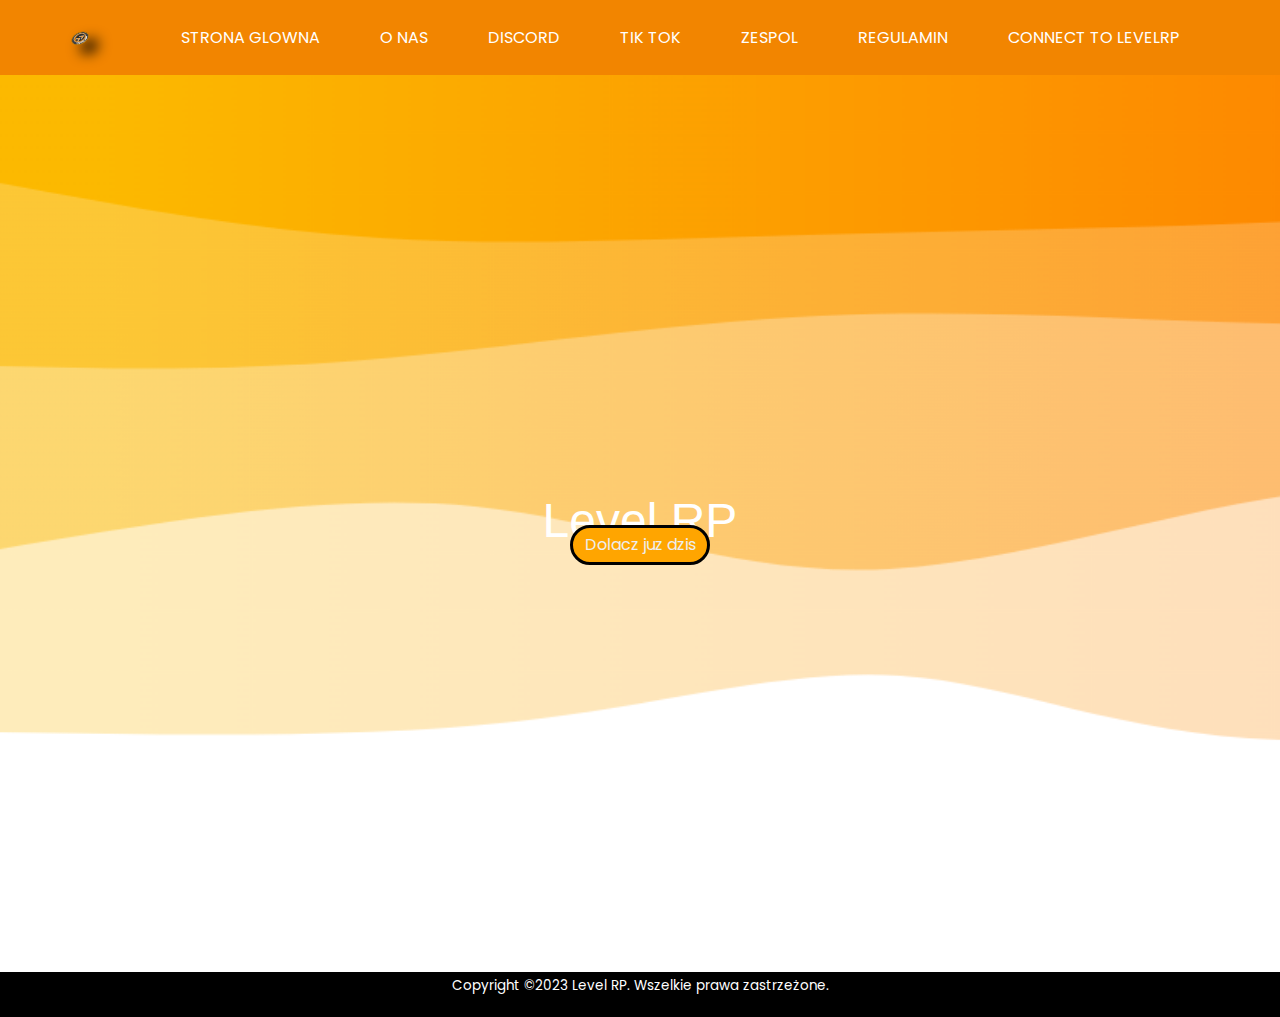
<file: index.html>
<!DOCTYPE html>
<html>

<head>
 
  <meta charset="utf-8" />
  <meta http-equiv="X-UA-Compatible" content="IE=edge" />
 
  <meta name="viewport" content="width=device-width, initial-scale=1, shrink-to-fit=no" />
  
  <meta name="keywords" content="" />
  <meta name="description" content="" />
  <meta name="author" content="" />

  <title>Level RP</title>
  <link rel="website icon" href="img/level.png">
 
  <link rel="stylesheet" type="text/css"
    href="https://cdnjs.cloudflare.com/ajax/libs/OwlCarousel2/2.1.3/assets/owl.carousel.min.css" />



  <link rel="stylesheet" href="https://maxcdn.bootstrapcdn.com/font-awesome/4.3.0/css/font-awesome.min.css">


  <link rel="stylesheet" type="text/css" href="css/bootstrap.css" />


  <link href="https://fonts.googleapis.com/css?family=Poppins:400,600,700&display=swap" rel="stylesheet">
  
  <link href="css/style.css" rel="stylesheet" />
  
  <link href="css/responsive.css" rel="stylesheet" />
  <script>


  </script>
</head>

<body class="sub_page">
  <div class="hero_area">
   
    <header class="header_section">
      <div class="container">
        <nav class="navbar navbar-expand-lg custom_nav-container pt-3">
          <a class="navbar-brand mr-5" href="index.html">
            <img src="img/level.png"  alt="">
            <span>
          
            </span>
          </a>
          <button class="navbar-toggler" type="button" data-toggle="collapse" data-target="#navbarSupportedContent"
            aria-controls="navbarSupportedContent" aria-expanded="false" aria-label="Toggle navigation">
            <span class="navbar-toggler-icon"></span>
          </button>
          <div class="collapse navbar-collapse" id="navbarSupportedContent">
            <div class="d-flex ml-auto flex-column flex-lg-row align-items-center">
              <ul class="navbar-nav  ">
                <li class="nav-item ">
                  <a class="nav-link" href="index.html">Strona Glowna <span class="sr-only">(current)</span></a>
                </li>
                <li class="nav-item active">
                  <a class="nav-link" href="about.html"> O nas</a>
                </li>
                <li class="nav-item">
                  <a class="nav-link" href="https://discord.gg/huU75Mj4cS">Discord  </a>
                </li>
                <li class="nav-item">
                  <a class="nav-link" href="https://www.tiktok.com/@levelrp1">Tik Tok  </a>
                </li>
                <li class="nav-item">
                  <a class="nav-link" href="zespol.html">Zespol</a>
                </li>
                <li class="nav-item">
                  <a class="nav-link" href="regulamin.html">Regulamin</a>
                </li>
            
              <li class="nav-item">
                <a class="nav-link" href="fivem://connect/">Connect to LevelRP</a> 
              </li>
            </ul>

            </div>
          </div>
        </nav>
      </div>
    </header>
    
  </div>



  <section id="home">
        
       <h1>Level RP</h1>
       
      
     
      </section>
      <div class="przycisk">
      <div class="button"><p>Dolacz juz dzis</p>
        <a href="https://discord.gg/huU75Mj4cS">
     
      </a>
    </div>
    </div>

      
      <script src="script.js"></script>
     

      <footer>
        <p>Copyright ©2023 Level RP. Wszelkie prawa zastrzeżone.</p>
    </footer>

  

  <script type="text/javascript" src="js/jquery-3.4.1.min.js"></script>
  <script type="text/javascript" src="js/bootstrap.js"></script>
    <style>
        body{
  background:url(img/svg.png);
   
    background-size:cover;
    background-repeat: no-repeat;
    width: 100%;
    height: 100vh;

}
footer {
  display: flex;
  font-size: 1.5vh;
  justify-content: center;
  align-items: center;
  position: absolute;
  text-align: center;
  top: 108vh;
  left: 0;
  width: 100%;
  height: 5vh;
  background-color: black;
  color: white;
}
section#home {
    height: 100vh;
    display: grid;
    place-items: center;
    color: white;
  
  }

  h1 {
    font-size: 3rem;
    font-family: 'Segoe UI', Tahoma, Geneva, Verdana, sans-serif;

  }
  .button{
  border-radius: 25px;
  width: 140px;
  height: 40px;
  background: orange;
  transition: all 0.5s;
  text-align: center;
  border: solid 3px black;

}
.button p{
  display: flex;
  justify-content: center;
align-items: center;
text-align: center;
padding: 5px;

}

.button:hover{
  cursor: pointer;
  background: white;
  
}

@media all and (max-width:10em){
  .button{
 margin: auto;


  }
  }
  .przycisk{
    display: grid;
  place-items: center;
  margin-top: -450px;
  }
    </style>
</body>

</html>
</file>
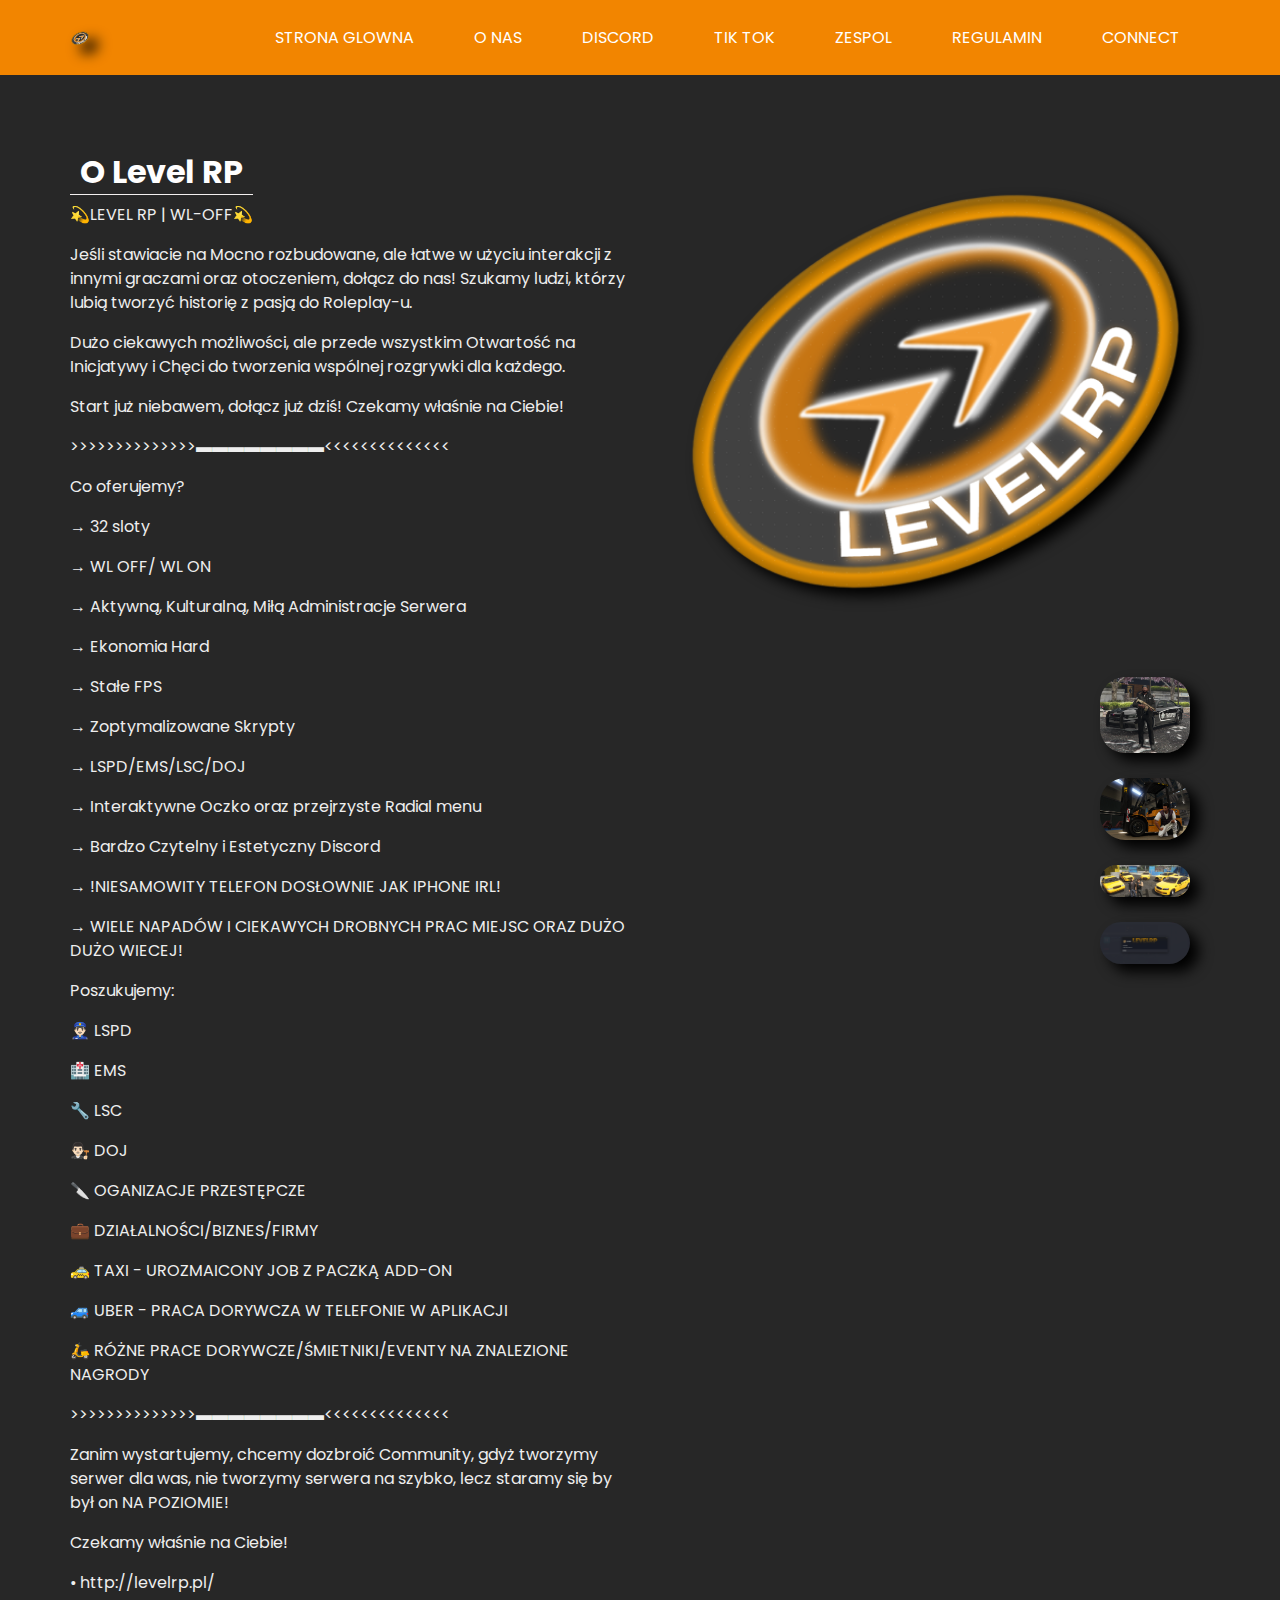
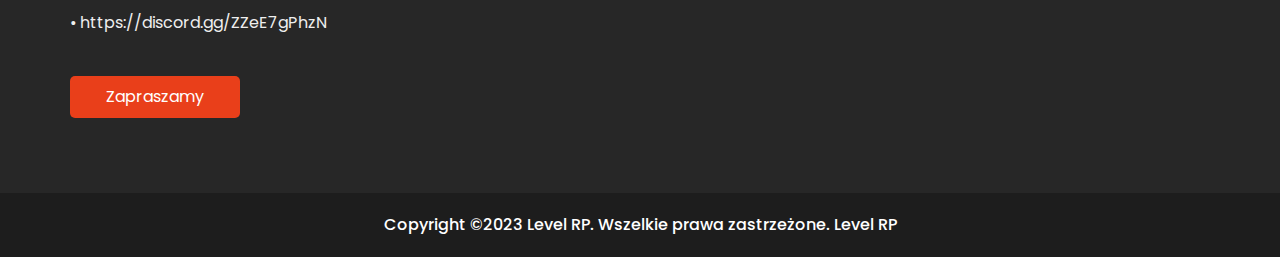
<file: about.html>
<!DOCTYPE html>
<html>

<head>
 
  <meta charset="utf-8" />
  <meta http-equiv="X-UA-Compatible" content="IE=edge" />
 
  <meta name="viewport" content="width=device-width, initial-scale=1, shrink-to-fit=no" />
  
  <meta name="keywords" content="" />
  <meta name="description" content="" />
  <meta name="author" content="" />

  <title>Level RP</title>
  <link rel="website icon" href="img/level.png">
 
  <link rel="stylesheet" type="text/css"
    href="https://cdnjs.cloudflare.com/ajax/libs/OwlCarousel2/2.1.3/assets/owl.carousel.min.css" />



  <link rel="stylesheet" href="https://maxcdn.bootstrapcdn.com/font-awesome/4.3.0/css/font-awesome.min.css">


  <link rel="stylesheet" type="text/css" href="css/bootstrap.css" />


  <link href="https://fonts.googleapis.com/css?family=Poppins:400,600,700&display=swap" rel="stylesheet">
  
  <link href="css/style.css" rel="stylesheet" />
  
  <link href="css/responsive.css" rel="stylesheet" />
  <script>


  </script>
</head>

<body class="sub_page">
  <div class="hero_area">
   
    <header class="header_section">
      <div class="container">
        <nav class="navbar navbar-expand-lg custom_nav-container pt-3">
          <a class="navbar-brand mr-5" href="index.html">
            <img src="img/level.png"  alt="">
            <span>
          
            </span>
          </a>
          <button class="navbar-toggler" type="button" data-toggle="collapse" data-target="#navbarSupportedContent"
            aria-controls="navbarSupportedContent" aria-expanded="false" aria-label="Toggle navigation">
            <span class="navbar-toggler-icon"></span>
          </button>
          <div class="collapse navbar-collapse" id="navbarSupportedContent">
            <div class="d-flex ml-auto flex-column flex-lg-row align-items-center">
              <ul class="navbar-nav  ">
                <li class="nav-item ">
                  <a class="nav-link" href="index.html">Strona Glowna <span class="sr-only">(current)</span></a>
                </li>
                <li class="nav-item active">
                  <a class="nav-link" href="about.html"> O nas</a>
                </li>
                <li class="nav-item">
                  <a class="nav-link" href="https://discord.gg/huU75Mj4cS">Discord  </a>
                </li>
                <li class="nav-item">
                  <a class="nav-link" href="https://www.tiktok.com/@levelrp1">Tik Tok  </a>
                </li>
                <li class="nav-item">
                  <a class="nav-link" href="zespol.html">Zespol</a>
                </li>
                <li class="nav-item">
                  <a class="nav-link" href="regulamin.html">Regulamin</a>
                </li>
                <li class="nav-item">
                  <a class="nav-link" href="">Connect</a>
                </li>
              </ul>

            </div>
          </div>
        </nav>
      </div>
    </header>
    
  </div>


  <section class="about_section layout_padding">
    <div class="container">
      <div class="row">
        <div class="col-md-6">
          <div class="detail-box">
            <div class="heading_container">
              <h2>
                O Level RP
              </h2>
            </div>
            <p>
              💫LEVEL RP | WL-OFF💫</p>

              <p>Jeśli stawiacie na Mocno rozbudowane, ale łatwe w użyciu interakcji z innymi graczami oraz otoczeniem, dołącz do nas! Szukamy ludzi, którzy lubią tworzyć historię z pasją do Roleplay-u. </p>
              <p>Dużo ciekawych możliwości, ale przede wszystkim Otwartość na Inicjatywy i Chęci do tworzenia wspólnej rozgrywki dla każdego.</p>
              <p>Start już niebawem, dołącz już dziś! Czekamy właśnie na Ciebie!</p>

              <p>  >>>>>>>>>>>>>>▬▬▬▬▬▬▬▬<<<<<<<<<<<<<<</p>

              <p>Co oferujemy?</p>

              <p>→ 32 sloty</p>
              <p>→ WL OFF/ WL ON</p>
              <p>→ Aktywną, Kulturalną, Miłą Administracje Serwera</p>
              <p>→ Ekonomia Hard</p>
              <p>→ Stałe FPS</p>
              <p>→ Zoptymalizowane Skrypty</p>
              <p>→ LSPD/EMS/LSC/DOJ</p>
              <p>→ Interaktywne Oczko oraz przejrzyste Radial menu</p>
              <p>→ Bardzo Czytelny i Estetyczny Discord</p>
              <p>→ !NIESAMOWITY TELEFON DOSŁOWNIE JAK IPHONE IRL!</p>
              <p>→ WIELE NAPADÓW I CIEKAWYCH DROBNYCH PRAC MIEJSC ORAZ DUŻO DUŻO WIECEJ!</p>

              <p> Poszukujemy:</p>

              <p>👮🏻‍♂️ LSPD</p>
              <p>🏥 EMS</p>
              <p>🔧 LSC </p>
              <p>👨🏻‍⚖️ DOJ</p>
              <p>🔪 OGANIZACJE PRZESTĘPCZE</p>
              <p>💼 DZIAŁALNOŚCI/BIZNES/FIRMY</p>
              <p>🚕 TAXI - UROZMAICONY JOB Z PACZKĄ ADD-ON</p>
              <p>🚙 UBER - PRACA DORYWCZA W TELEFONIE W APLIKACJI</p>
              <p>🛵 RÓŻNE PRACE DORYWCZE/ŚMIETNIKI/EVENTY NA ZNALEZIONE NAGRODY</p>

              <p>>>>>>>>>>>>>>>▬▬▬▬▬▬▬▬<<<<<<<<<<<<<<</p>

              <p>Zanim wystartujemy, chcemy dozbroić Community, gdyż tworzymy serwer dla was, nie tworzymy serwera na szybko, lecz staramy się by był on NA POZIOMIE!</p>

              <p>Czekamy właśnie na Ciebie!</p>
 
              <p> •  http://levelrp.pl/</p>
              <p> •  https://discord.gg/ZZeE7gPhzN</p>
            </p>
            <a href="https://discord.gg/huU75Mj4cS">
            Zapraszamy 
            </a>
          </div>
        </div>
        
        <div class="col-md-6">
          <div class="img-box">
            <img src="img/level.png" alt="">
          </div>
        </div>
      </div>
    </div>
  </section>
  






 

 
  <section class="container-fluid footer_section">
    <p>
      Copyright ©2023 Level RP. Wszelkie prawa zastrzeżone.
      <a href="https://discord.gg/huU75Mj4cS">Level RP</a>
    </p>
  </section>
  <div class="zdjecia">

    <img src="img/o.png">
    <img src="img/23.png">
    <img src="img/image.png">
    <img src="img/nowka.png">
  </div>

  <script type="text/javascript" src="js/jquery-3.4.1.min.js"></script>
  <script type="text/javascript" src="js/bootstrap.js"></script>

</body>

</html>
</file>
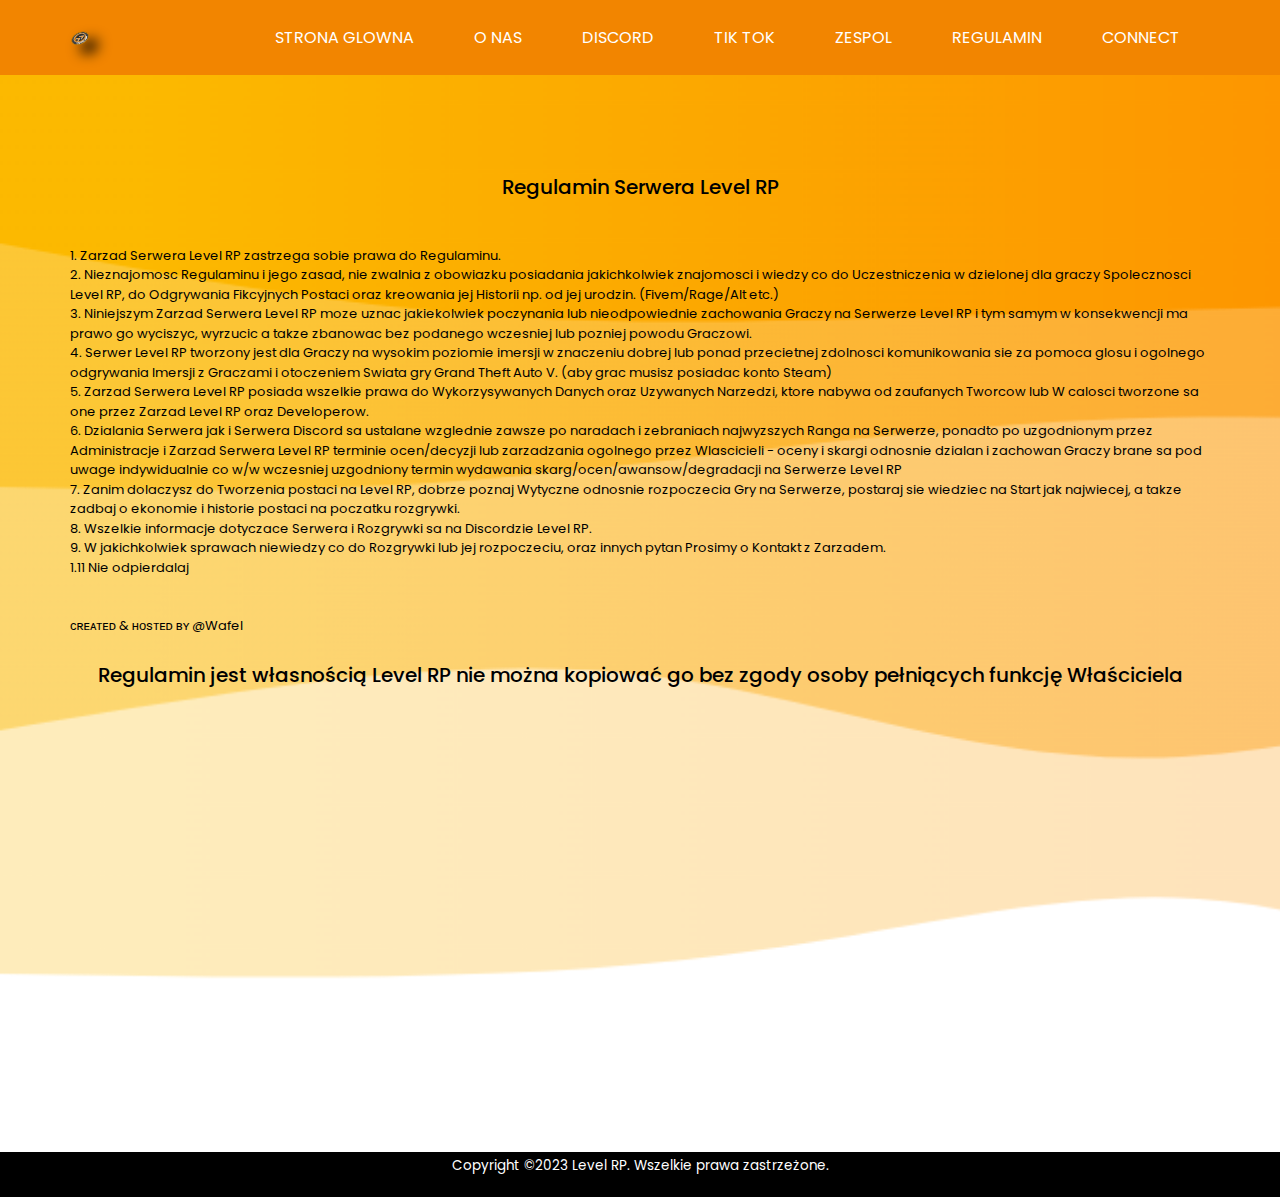
<file: regulamin.html>
<!DOCTYPE html>
<html>

<head>
 
  <meta charset="utf-8" />
  <meta http-equiv="X-UA-Compatible" content="IE=edge" />
 
  <meta name="viewport" content="width=device-width, initial-scale=1, shrink-to-fit=no" />
  
  <meta name="keywords" content="" />
  <meta name="description" content="" />
  <meta name="author" content="" />

  <title>Level RP</title>
  <link rel="website icon" href="img/level.png">
 
  <link rel="stylesheet" type="text/css"
    href="https://cdnjs.cloudflare.com/ajax/libs/OwlCarousel2/2.1.3/assets/owl.carousel.min.css" />



  <link rel="stylesheet" href="https://maxcdn.bootstrapcdn.com/font-awesome/4.3.0/css/font-awesome.min.css">


  <link rel="stylesheet" type="text/css" href="css/bootstrap.css" />


  <link href="https://fonts.googleapis.com/css?family=Poppins:400,600,700&display=swap" rel="stylesheet">
  
  <link href="css/style.css" rel="stylesheet" />
  
  <link href="css/responsive.css" rel="stylesheet" />
  <script>


  </script>
</head>

<body class="sub_page">
  <div class="hero_area">
   
    <header class="header_section">
      <div class="container">
        <nav class="navbar navbar-expand-lg custom_nav-container pt-3">
          <a class="navbar-brand mr-5" href="index.html">
            <img src="img/level.png"  alt="">
            <span>
          
            </span>
          </a>
          <button class="navbar-toggler" type="button" data-toggle="collapse" data-target="#navbarSupportedContent"
            aria-controls="navbarSupportedContent" aria-expanded="false" aria-label="Toggle navigation">
            <span class="navbar-toggler-icon"></span>
          </button>
          <div class="collapse navbar-collapse" id="navbarSupportedContent">
            <div class="d-flex ml-auto flex-column flex-lg-row align-items-center">
              <ul class="navbar-nav  ">
                <li class="nav-item ">
                  <a class="nav-link" href="index.html">Strona Glowna <span class="sr-only">(current)</span></a>
                </li>
                <li class="nav-item active">
                  <a class="nav-link" href="about.html"> O nas</a>
                </li>
                <li class="nav-item">
                  <a class="nav-link" href="https://discord.gg/huU75Mj4cS">Discord  </a>
                </li>
                <li class="nav-item">
                  <a class="nav-link" href="https://www.tiktok.com/@levelrp1">Tik Tok  </a>
                </li>
                <li class="nav-item">
                  <a class="nav-link" href="zespol.html">Zespol</a>
                </li>
                <li class="nav-item">
                  <a class="nav-link" href="regulamin.html">Regulamin</a>
                </li>
                <li class="nav-item">
                  <a class="nav-link" href="">Connect</a>
                </li>
              </ul>

            </div>
          </div>
        </nav>
      </div>
    </header>
    
  </div>



  <main>
    <div class="container">
        <div class="regulamin">
            <h5>Regulamin Serwera Level RP</h5>
            <br> 1. Zarzad Serwera Level RP zastrzega sobie prawa do Regulaminu.
            <br>2. Nieznajomosc Regulaminu i jego zasad, nie zwalnia z obowiazku posiadania jakichkolwiek znajomosci i wiedzy co do Uczestniczenia w dzielonej dla graczy Spolecznosci Level RP, do Odgrywania Fikcyjnych Postaci oraz kreowania jej Historii np. od jej urodzin. (Fivem/Rage/Alt etc.)
            <br>3. Niniejszym Zarzad Serwera Level RP moze uznac jakiekolwiek poczynania lub nieodpowiednie zachowania Graczy na Serwerze Level RP i tym samym w konsekwencji ma prawo go wyciszyc, wyrzucic a takze zbanowac bez podanego wczesniej lub pozniej powodu Graczowi.
            <br>4. Serwer Level RP tworzony jest dla Graczy na wysokim poziomie imersji w znaczeniu dobrej lub ponad przecietnej zdolnosci komunikowania sie za pomoca glosu i ogolnego odgrywania Imersji z Graczami i otoczeniem Swiata gry Grand Theft Auto V. (aby grac musisz posiadac konto Steam)  
            <br>5. Zarzad Serwera Level RP posiada wszelkie prawa do Wykorzysywanych Danych oraz Uzywanych Narzedzi, ktore nabywa od zaufanych Tworcow lub W calosci tworzone sa one przez Zarzad Level RP oraz Developerow.
            <br>6. Dzialania Serwera jak i Serwera Discord sa ustalane wzglednie zawsze po naradach i zebraniach najwyzszych Ranga na Serwerze, ponadto po uzgodnionym przez Administracje i Zarzad Serwera Level RP terminie ocen/decyzji lub zarzadzania ogolnego przez Wlascicieli - oceny i skargi odnosnie dzialan i zachowan Graczy brane sa pod uwage indywidualnie co w/w wczesniej uzgodniony termin wydawania skarg/ocen/awansow/degradacji na Serwerze Level RP
            <br>7. Zanim dolaczysz do Tworzenia postaci na Level RP, dobrze poznaj Wytyczne odnosnie rozpoczecia Gry na Serwerze, postaraj sie wiedziec na Start jak najwiecej, a takze zadbaj o ekonomie i historie postaci na poczatku rozgrywki.
            <br>8. Wszelkie informacje dotyczace Serwera i Rozgrywki sa na Discordzie Level RP.
            <br>9. W jakichkolwiek sprawach niewiedzy co do Rozgrywki lub jej rozpoczeciu, oraz innych pytan Prosimy o Kontakt z Zarzadem.
          
            <br>1.11 Nie odpierdalaj
            <br>
            <br>
            <br>ᴄʀᴇᴀᴛᴇᴅ & ʜᴏsᴛᴇᴅ ʙʏ @Wafel 

            <br> <h5>Regulamin jest własnością Level RP nie można kopiować go bez zgody osoby pełniących funkcję Właściciela</h5>
        </div>
    </div>
</main>
<footer>
    <p>Copyright ©2023 Level RP. Wszelkie prawa zastrzeżone.</p>
</footer>
  

  <script type="text/javascript" src="js/jquery-3.4.1.min.js"></script>
  <script type="text/javascript" src="js/bootstrap.js"></script>
    <style>
        body{
  background:url(img/svg.png);
   
    background-size:cover;
    background-repeat: no-repeat;
    width: 100%;
    height: 133vh;

}
footer {
  display: flex;
  font-size: 1.5vh;
  justify-content: center;
  align-items: center;
  position: absolute;
  text-align: center;
  top: 128vh;
  left: 0;
  width: 100%;
  height: 5vh;
  background-color: black;
  color: white;
}
section#home {
    height: 100vh;
    display: grid;
    place-items: center;
    color: white;
  
  }

  h1 {
    font-size: 4rem;

  }
  .regulamin{
    margin-top: 100px;
    font-size: 13px;
    color: black;
}
.regulamin h5,
.regulamin ul {
    margin: 3vh;
}
.regulamin h5,
.regulamin li{
    text-align: center;
}
.container h5 {
    text-align: center;
}

.container {


    overflow-y: auto;
    max-height: 94vh;
}

    </style>
</body>

</html>
</file>
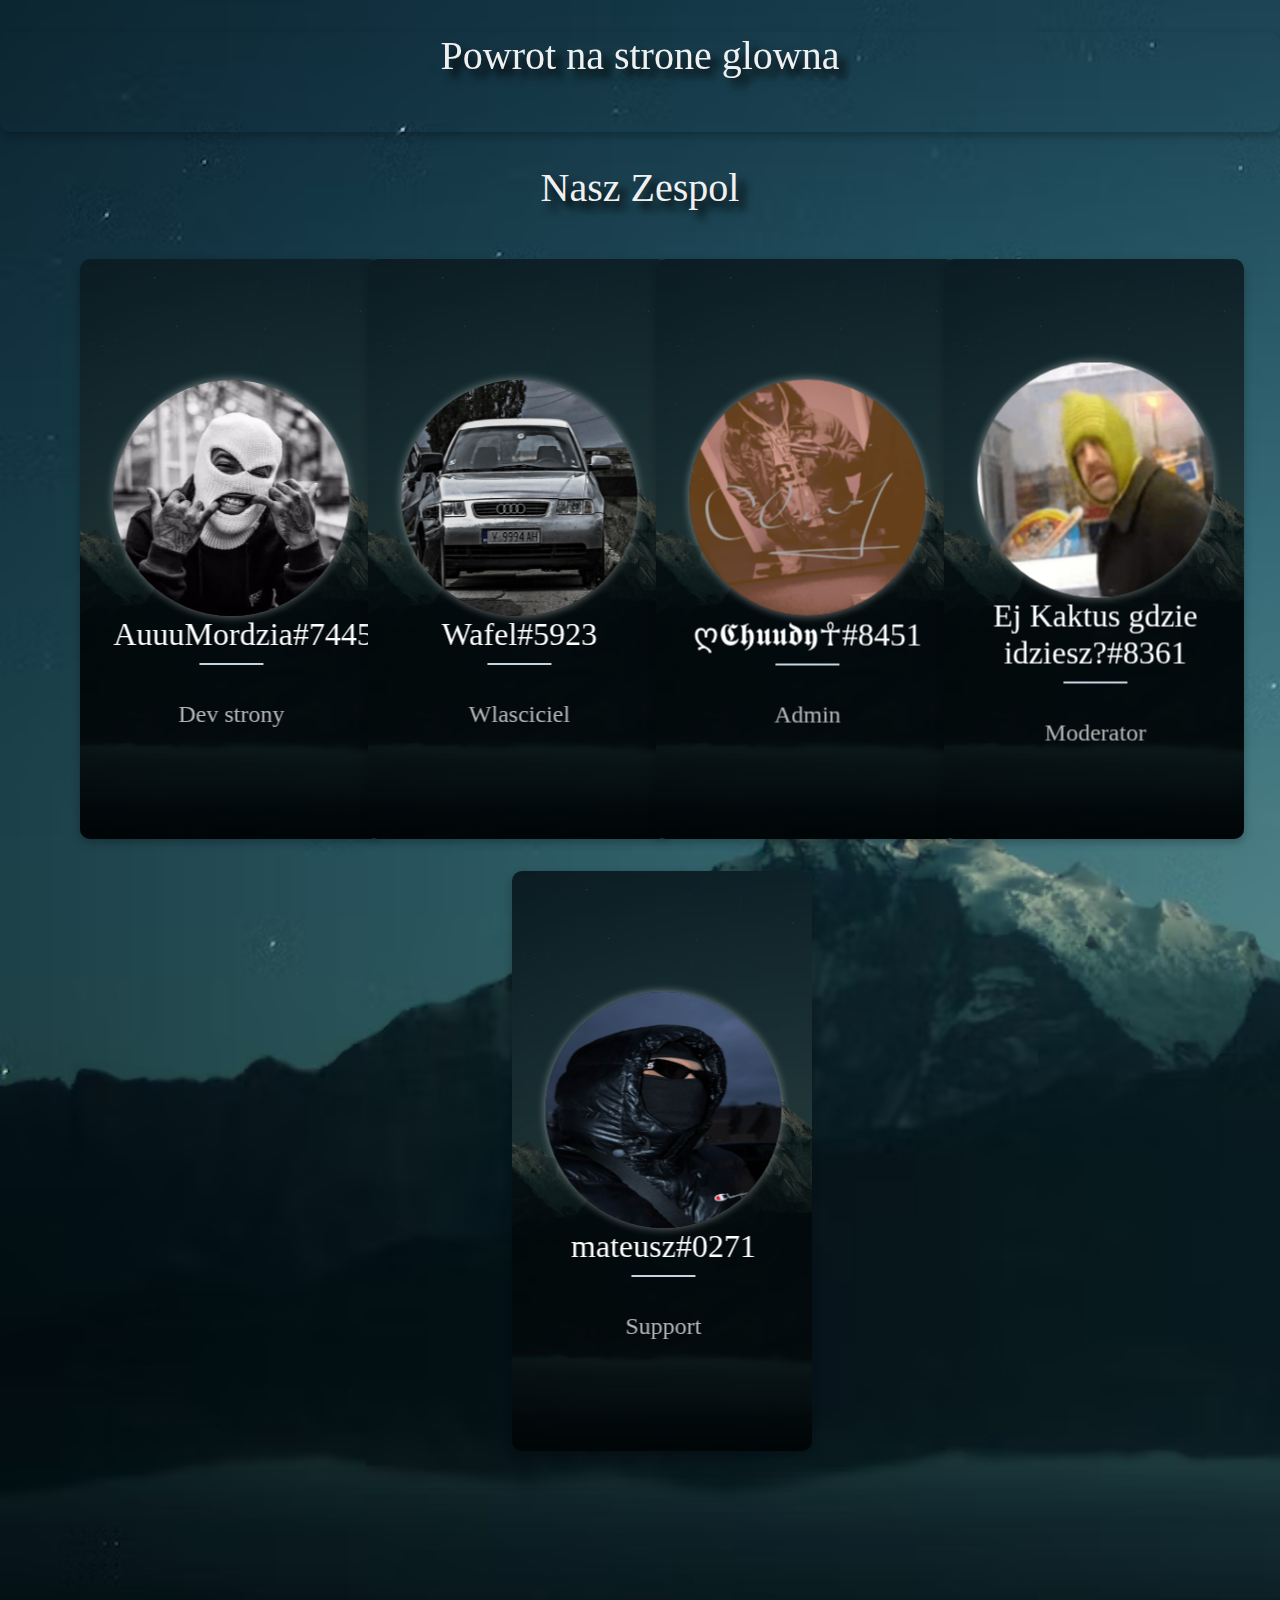
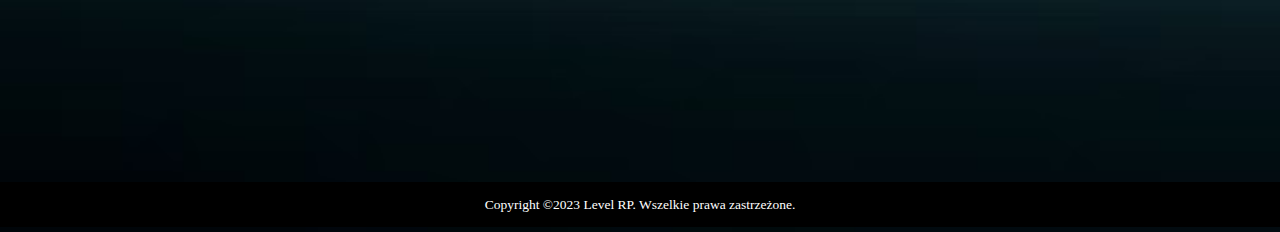
<file: zespol.html>
<html lang="pl"> 
<head>
   
    <title>Zespol</title>
    <link rel="website icon" href="img/level.png">
    <link rel="stylesheet" href="css/fontello.css">
    <link rel="stylesheet" href="https://cdnjs.cloudflare.com/ajax/libs/font-awesome/6.0.0/css/all.min.css" integrity="sha512-9usAa10IRO0HhonpyAIVpjrylPvoDwiPUiKdWk5t3PyolY1cOd4DSE0Ga+ri4AuTroPR5aQvXU9xC6qOPnzFeg==" crossorigin="anonymous" referrerpolicy="no-referrer" />
    <script>

      </script>
</head>
<body>

    <a href="index.html">
        <div class="powrot"><h1>Powrot na strone glowna</h1></div>
    </a>
    <div class="wrapper">
        <h1>Nasz Zespol</h1>
        <div class="cols">
                  <div class="col" ontouchstart="this.classList.toggle('hover');">
                      <div class="container">
		
                          <div class="front" style="background-image: url(img/tlo.avif); background-size: 350%;">
                              <div class="inner">
	<img src="img/logo.png">
                                  <p>AuuuMordzia#7445</p>
                    <span>Dev strony</span>
                              </div>
                          </div>
                          <div class="back">
                              <div class="inner">
        
                                <h3>Html Dev</h3>
            <ul>

                <li style="--clf:#ff0000;">
                    <a href="https://www.youtube.com/channel/UC4Jdbxf_4zG6hyKLuw3Yq0g"><i class="fa-brands fa-youtube"></i></a>
                </li>

          
                </ul>

              </div>
                          </div>
                      </div>
                  </div>
                  <div class="col" ontouchstart="this.classList.toggle('hover');">
                    <div class="container">
      
                        <div class="front" style="background-image: url(img/tlo.avif); background-size: 350%;">
                            <div class="inner">
  <img src="img/wafel.png" style="width: 100%;">
                                <p>Wafel#5923</p>
                  <span>Wlasciciel</span>
                            </div>
                        </div>
                        <div class="back">
                            <div class="inner">
      
                                <h3>Zalozyciel</h3>
          <ul>
            <li style="--clf:#faf8f8;">
                <a href="https://www.tiktok.com/@piotrbakiewicz"><i class="fa-brands fa-tiktok"></i></a>
            </li>

  
              <li style="--clf:#ff02b3;">
                  <a href="https://www.instagram.com/bylsobiepiotr/"><i class="fa-brands fa-instagram"></i></a>
              </li>
        
              </ul>

            </div>
                        </div>
                    </div>
                </div>
                
                <div class="col" ontouchstart="this.classList.toggle('hover');">
                    <div class="container">
      
                        <div class="front" style="background-image: url(img/tlo.avif); background-size: 350%;">
                            <div class="inner">
  <img src="img/chudy.png" style="width: 100%; ">
                                <p>ღ𝕮𝖍𝖚𝖚𝖉𝖞☥#8451</p>
                  <span>Admin</span>
                            </div>
                        </div>
                        <div class="back">
                            <div class="inner">
      
                                <h3>Administrator serwera</h3>


            </div>
                        </div>
                    </div>
                </div>
               
                    <div class="col" ontouchstart="this.classList.toggle('hover');">
                        <div class="container">
          
                            <div class="front" style="background-image: url(img/tlo.avif); background-size: 350%;">
                                <div class="inner">
      <img src="img/kaktus.png">
                                    <p>Ej Kaktus gdzie idziesz?#8361</p>
                      <span>Moderator</span>
                                </div>
                            </div>
                            <div class="back">
                                <div class="inner">
          
                                  <h3>Mod</h3>
 
  
                </div>
                            </div>
                        </div>
                    </div>
                    
                        <div class="col" ontouchstart="this.classList.toggle('hover');">
                            <div class="container">
              
                                <div class="front" style="background-image: url(img/tlo.avif); background-size: 350%;">
                                    <div class="inner">
          <img src="img/mati.png">
                                        <p>mateusz#0271</p>
                          <span>Support</span>
                                    </div>
                                </div>
                                <div class="back">
                                    <div class="inner">
              
                                      <h3>Sup</h3>
                                      <ul>
     
                            
                                        <li style="--clf:#ff02b3;">
                                            <a href="https://www.instagram.com/yung_mattheww/"><i class="fa-brands fa-instagram"></i></a>
                                        </li>
                                  
                                        </ul>
      
                    </div>
                                </div>
                            </div>
                        </div>
                        <footer>
                            <p>Copyright ©2023 Level RP. Wszelkie prawa zastrzeżone.</p>
                        </footer>

<style>
    body{
        background: url(img/tlo.avif);
    }
    h3{
        font-family: 'Franklin Gothic Medium', 'Arial Narrow', Arial, sans-serif;
        font-weight: bold;
        text-shadow: 7px 7px 7px black;
    }
    .powrot{
        background-size: cover;
  box-shadow: 0 4px 8px 0 rgba(0,0,0,0.25);
  border-radius: 10px;
	background-position: center;
	-webkit-transition: -webkit-transform .7s cubic-bezier(0.4, 0.2, 0.2, 1);
	transition: -webkit-transform .7s cubic-bezier(0.4, 0.2, 0.2, 1);
	-o-transition: transform .7s cubic-bezier(0.4, 0.2, 0.2, 1);
	transition: transform .7s cubic-bezier(0.4, 0.2, 0.2, 1);
	transition: transform .7s cubic-bezier(0.4, 0.2, 0.2, 1), -webkit-transform .7s cubic-bezier(0.4, 0.2, 0.2, 1);
	-webkit-backface-visibility: hidden;
	        backface-visibility: hidden;
	text-align: center;
	min-height: 100px;
    min-width: 100px;
	height: auto;
	border-radius: 10px;
	color: #fff;
	font-size: 1.5rem;
    }
    .powrot:hover{
        opacity: 0.5;
        transform: scale(0.9);
    }
    a{
        text-decoration: none;
        
    }
    a:hover{
        text-decoration:none;
    }
    body{
    background: url(img/tlo.avif);

    background-size:cover;
    background-repeat: no-repeat;
    width: 100%;
    height: 200vh;

}
*{
  margin: 0;
  padding: 0;
  -webkit-box-sizing: border-box;
          box-sizing: border-box;
}

h1{
  font-size: 2.5rem;
  font-family: 'Montserrat';
  font-weight: normal;
  color: #f1f0f0;
  text-align: center;
  margin: 2rem 0;
  text-shadow: 8px 8px 8px black;
}

.wrapper{
  width: 90%;
  margin: 0 auto;
  max-width: 80rem;

}

.cols{
  display: -webkit-box;
  display: -ms-flexbox;
  display: flex;
  -ms-flex-wrap: wrap;
      flex-wrap: wrap;
  -webkit-box-pack: center;
      -ms-flex-pack: center;
          justify-content: center;
}

.col{
  width: calc(25% - 2rem);
  margin: 1rem;
  cursor: pointer;
}

.container{
  -webkit-transform-style: preserve-3d;
          transform-style: preserve-3d;
	-webkit-perspective: 1000px;
	        perspective: 1000px;
}

.front,
.back{
  background-size: cover;
  box-shadow: 0 4px 8px 0 rgba(0,0,0,0.25);
  border-radius: 10px;
	background-position: center;
	-webkit-transition: -webkit-transform .7s cubic-bezier(0.4, 0.2, 0.2, 1);
	transition: -webkit-transform .7s cubic-bezier(0.4, 0.2, 0.2, 1);
	-o-transition: transform .7s cubic-bezier(0.4, 0.2, 0.2, 1);
	transition: transform .7s cubic-bezier(0.4, 0.2, 0.2, 1);
	transition: transform .7s cubic-bezier(0.4, 0.2, 0.2, 1), -webkit-transform .7s cubic-bezier(0.4, 0.2, 0.2, 1);
	-webkit-backface-visibility: hidden;
	        backface-visibility: hidden;
	text-align: center;
	min-height: 580px;
    min-width: 300px;
	height: auto;
	border-radius: 10px;
	color: #fff;
	font-size: 1.5rem;
}

.back{
  background: url(img/tlo.avif);
  /*
  background: -webkit-linear-gradient(45deg,  #020064 110%,#051be4 100%);
  background: -o-linear-gradient(45deg,  #051be4 110%,#020064 100%);
  background: linear-gradient(45deg,  #020064 100%,##051be4  100%);
  */
}

.front:after{
	position: absolute;
    top: 0;
    left: 0;
    z-index: 1;
    width: 100%;
    height: 100%;
    content: '';
    display: block;
    opacity: .6;
    background-color: #000;
    -webkit-backface-visibility: hidden;
            backface-visibility: hidden;
    border-radius: 10px;
}
.container:hover .front,
.container:hover .back{
    -webkit-transition: -webkit-transform .7s cubic-bezier(0.4, 0.2, 0.2, 1);
    transition: -webkit-transform .7s cubic-bezier(0.4, 0.2, 0.2, 1);
    -o-transition: transform .7s cubic-bezier(0.4, 0.2, 0.2, 1);
    transition: transform .7s cubic-bezier(0.4, 0.2, 0.2, 1);
    transition: transform .7s cubic-bezier(0.4, 0.2, 0.2, 1), -webkit-transform .7s cubic-bezier(0.4, 0.2, 0.2, 1);
}

.back{
    position: absolute;
    top: 0;
    left: 0;
    width: 100%;
}

.inner{
    -webkit-transform: translateY(-50%) translateZ(60px) scale(0.94);
            transform: translateY(-50%) translateZ(60px) scale(0.94);
    top: 50%;
    position: absolute;
    left: 0;
    width: 100%;
    padding: 2rem;
    -webkit-box-sizing: border-box;
            box-sizing: border-box;
    outline: 1px solid transparent;
    -webkit-perspective: inherit;
            perspective: inherit;
    z-index: 2;
}

.container .back{
    -webkit-transform: rotateY(180deg);
            transform: rotateY(180deg);
    -webkit-transform-style: preserve-3d;
            transform-style: preserve-3d;
}

.container .front{
    -webkit-transform: rotateY(0deg);
            transform: rotateY(0deg);
    -webkit-transform-style: preserve-3d;
            transform-style: preserve-3d;
}

.container:hover .back{
  -webkit-transform: rotateY(0deg);
          transform: rotateY(0deg);
  -webkit-transform-style: preserve-3d;
          transform-style: preserve-3d;
}

.container:hover .front{
  -webkit-transform: rotateY(-180deg);
          transform: rotateY(-180deg);
  -webkit-transform-style: preserve-3d;
          transform-style: preserve-3d;
}

.front .inner p{
  font-size: 2rem;
  margin-bottom: 3rem;
  position: relative;
}

.front .inner p:after{
  content: '';
  width: 4rem;
  height: 2px;
  position: absolute;
  background: #C6D4DF;
  display: block;
  left: 0;
  right: 0;
  margin: 0 auto;
  bottom: -.75rem;
}

.front .inner span{
  color: rgba(255,255,255,0.7);
  font-family: 'Montserrat';
  font-weight: 300;
}

@media screen and (max-width: 64rem){
  .col{
    width: calc(33.333333% - 2rem);
    
  }
}

@media screen and (max-width: 48rem){
  .col{
    width: calc(50% - 2rem);
  }
}

@media screen and (max-width: 32rem){
  .col{
    width: 100%;
    margin: 0 0 2rem 0;
  }
}
    img {
        border-radius: 100%;
        box-shadow: 0px 0px 10px rgba(255, 255, 255, 0.466);
        display: block;
        margin: auto;
        margin-top: 10px;
	width: 100%;
        transition: transform 0.6s, box-shadow 0.6s;
    }

    img:hover {
        transform: rotate(360deg);
        box-shadow: 0px 0px 0px rgba(255, 255, 255, 0);
    }


ul
{
    position: relative;
    display: flex;
    gap: 60px;
}
ul li 
{
    position: relative;
    list-style: none;
    width: 10px;
    height: 80px;
    display: flex;
    justify-content: center;
    align-items: center;
    cursor: pointer;
    transform: 0.5s;
    margin-left: 20px;
}
ul li:hover
{
    z-index: 10000;
    transform: scale(0.75);
}
ul li::before
{
    content: '';
    position: absolute;
    inset: 30px;
    box-shadow: 0 0 0 10px var(--clf),
    0 0 0 20px var(--bg)
    0 0 0 22px var(--clf);
    transition: 0.5s;
}
ul li:hover::before
{
    inset: 0px;
}
ul li::after
{
    content: '';
    position: absolute;
    inset: 0;
    background: var(--bg);
    transform: rotate(45deg);
}
ul li a
{
    position: relative;
    text-decoration: none;
    color: var(--clf);
    z-index: 10;
    font-size: 2em;
    transition: 0.5s;
}
ul li:hover a
{
    font-size: 3em;
    filter: drop-shadow(0 0 20px var(--clf))drop-shadow(0 0 40px var(--clf))drop-shadow(0 0 60px var(--clf));
}
footer {
    display: flex;
    font-size: 1.5vh;
    justify-content: center;
    align-items: center;
    position: absolute;
    text-align: center;
    top: 198vh;
    left: 0;
    width: 100%;
    height: 5vh;
    background-color: black;
    color: white;
}
</style>
</body>
</file>
<file: css/style.css>
body {
  font-family: 'Poppins', sans-serif;
  color: #eeeeee;
  background-color: #272727;
}

.layout_padding {
  padding: 75px 0;
}

.layout_padding2 {
  padding: 45px 0;
}

.layout_padding2-top {
  padding-top: 45px;
}

.layout_padding2-bottom {
  padding-bottom: 45px;
}

.layout_padding-top {
  padding-top: 75px;
}

.layout_padding-bottom {
  padding-bottom: 75px;
}

.heading_container {
  display: -webkit-box;
  display: -ms-flexbox;
  display: flex;
}

.heading_container h2 {
  font-weight: bold;
  color: #fffefe;
  padding: 3px 10px;
  border-bottom: 1px solid #f3efef;
}

/*header section*/
.hero_area {
  height: 100vh;
  background: #F28500
  ;
  background-size: cover;
}

.sub_page .hero_area {
  height: auto;
}

.header_section .container-fluid {
  padding-right: 25px;
  padding-left: 25px;
}

.header_section .nav_container {
  margin: 0 auto;
}

.custom_nav-container.navbar-expand-lg .navbar-nav .nav-item .nav-link {
  padding: 10px 30px;
  color: #ffffff;
  text-align: center;
  text-transform: uppercase;
}

a,
a:hover,
a:focus {
  text-decoration: none;
}

a:hover,
a:focus {
  color: initial;
}

.btn,
.btn:focus {
  outline: none !important;
  -webkit-box-shadow: none;
          box-shadow: none;
}

.custom_nav-container .nav_search-btn {
  background-image: url(../images/search-icon.png);
  background-size: 22px;
  background-repeat: no-repeat;
  background-position-y: 7px;
  width: 35px;
  height: 35px;
  padding: 0;
  border: none;
}

.navbar-brand {
  display: -webkit-box;
  display: -ms-flexbox;
  display: flex;
  -webkit-box-align: center;
      -ms-flex-align: center;
          align-items: center;
}

.navbar-brand img {
  width: 20px;
  margin-right: 5px;
}

.navbar-brand span {
  font-size: 24px;
  font-weight: 700;
  color: #ffffff;
  text-transform: uppercase;
}

.custom_nav-container {
  z-index: 99999;
  padding: 15px 0;
}

.custom_nav-container .navbar-toggler {
  outline: none;
}

.custom_nav-container .navbar-toggler .navbar-toggler-icon {
  background-image: url(../images/menu.png);
  background-size: 55px;
}

/*end header section*/
/* slider section */
.slider_section {
  height: calc(100% - 80px);
  display: -webkit-box;
  display: -ms-flexbox;
  display: flex;
  -webkit-box-align: center;
      -ms-flex-align: center;
          align-items: center;
}

.slider_section .detail-box {
  color: #ffffff;
}

.slider_section .detail-box h1 {
  text-transform: uppercase;
}

.slider_section .detail-box h1 span {
  color: #e93f1a;
}

.slider_section .detail-box p {
  margin-top: 15px;
}

.slider_section .detail-box .btn-box {
  margin-top: 45px;
}

.slider_section .detail-box .btn-box a {
  display: inline-block;
  padding: 10px 45px;
  background-color: #e93f1a;
  color: #ffffff;
  -webkit-transition: all 0.3s;
  transition: all 0.3s;
  border: 1px solid transparent;
  border-radius: 5px;
}

.slider_section .detail-box .btn-box a:hover {
  background-color: transparent;
  border-color: #e93f1a;
  color: #e93f1a;
}

.slider_section #carouselExampleIndicators {
  width: 100%;
}

.slider_section .carousel-indicators {
  -webkit-box-orient: vertical;
  -webkit-box-direction: normal;
      -ms-flex-direction: column;
          flex-direction: column;
  color: #ffffff;
  -webkit-box-pack: justify;
      -ms-flex-pack: justify;
          justify-content: space-between;
  left: initial;
  width: 25px;
  height: 200%;
  margin: 0;
  bottom: 50%;
  right: 45px;
  -webkit-transform: translateY(50%);
          transform: translateY(50%);
}

.slider_section .carousel-indicators::before {
  content: "";
  position: absolute;
  top: 50%;
  left: 50%;
  width: 1px;
  height: 55%;
  background-color: #ffffff;
  -webkit-transform: translate(-50%, -50%);
          transform: translate(-50%, -50%);
}

.slider_section .carousel-indicators span {
  margin: 0 2px;
}

.slider_section .carousel-indicators li {
  text-indent: unset;
  margin: 0;
  border: none;
  opacity: 1;
  background-color: transparent;
  width: auto;
  height: auto;
}

.slider_section .carousel-indicators li.active {
  color: #e93f1a;
}

.slider_section .custom_carousel-control {
  position: absolute;
  top: 50%;
  left: 25px;
  width: 105px;
  -webkit-transform: translateY(-50%);
          transform: translateY(-50%);
}

.slider_section .custom_carousel-control .carousel-control-prev,
.slider_section .custom_carousel-control .carousel-control-next {
  margin: 10px 0;
  position: relative;
  width: 45px;
  height: 45px;
  border: none;
  opacity: 1;
  background-repeat: no-repeat;
  background-size: 8px;
  background-position: center;
  background-color: #e8e8e8;
  border-radius: 100%;
}

.slider_section .custom_carousel-control .carousel-control-prev:hover,
.slider_section .custom_carousel-control .carousel-control-next:hover {
  background-color: #e93f1a;
}

.slider_section .custom_carousel-control .carousel-control-prev {
  background-image: url(../images/prev.png);
}

.slider_section .custom_carousel-control .carousel-control-prev:hover {
  background-image: url(../images/prev-white.png);
}

.slider_section .custom_carousel-control .carousel-control-next {
  background-image: url(../images/next.png);
}

.slider_section .custom_carousel-control .carousel-control-next:hover {
  background-image: url(../images/next-white.png);
}

/* end slider section */
.about_section .img-box img {
  width: 100%;
}

.about_section .detail-box a {
  display: inline-block;
  padding: 8px 35px;
  background-color: #e93f1a;
  color: #ffffff;
  -webkit-transition: all 0.3s;
  transition: all 0.3s;
  border: 1px solid transparent;
  border-radius: 5px;
  margin-top: 25px;
}

.about_section .detail-box a:hover {
  background-color: transparent;
  border-color: #e93f1a;
  color: #e93f1a;
}

.body_bg {
  background-image: url(../images/body_bg.jpg);
  background-size: cover;
}

.service_section .heading_container {
  -webkit-box-pack: center;
      -ms-flex-pack: center;
          justify-content: center;
  margin-bottom: 25px;
}

.service_section .box {
  display: -webkit-box;
  display: -ms-flexbox;
  display: flex;
  -webkit-box-orient: vertical;
  -webkit-box-direction: normal;
      -ms-flex-direction: column;
          flex-direction: column;
  -webkit-box-align: start;
      -ms-flex-align: start;
          align-items: flex-start;
  margin: 15px 0;
  width: 85%;
}

.service_section .box h4 {
  margin-top: 5px;
}

.service_section .box a {
  padding: 6px 25px;
  border: 1px solid #e93f1a;
  color: #e93f1a;
  text-transform: uppercase;
}

.quote_section .box {
  display: -webkit-box;
  display: -ms-flexbox;
  display: flex;
  -webkit-box-pack: justify;
      -ms-flex-pack: justify;
          justify-content: space-between;
  -webkit-box-align: center;
      -ms-flex-align: center;
          align-items: center;
}

.quote_section .box .btn-box a {
  display: inline-block;
  padding: 10px 55px;
  background-color: #e93f1a;
  color: #ffffff;
  -webkit-transition: all 0.3s;
  transition: all 0.3s;
  border: 1px solid transparent;
  border-radius: 5px;
}

.quote_section .box .btn-box a:hover {
  background-color: transparent;
  border-color: #e93f1a;
  color: #e93f1a;
}

.contact_section .contact_bg {
  background-color: #ffffff;
}

.contact_section .heading_container {
  -webkit-box-pack: center;
      -ms-flex-pack: center;
          justify-content: center;
  margin-bottom: 45px;
}

.contact_section .contact_form {
  padding-left: 25px;
  padding-right: 25px;
}

.contact_section .contact_form .top_input {
  display: -webkit-box;
  display: -ms-flexbox;
  display: flex;
  -webkit-box-pack: justify;
      -ms-flex-pack: justify;
          justify-content: space-between;
}

.contact_section .contact_form .top_input input {
  width: 48%;
}

.contact_section .contact_form input {
  width: 100%;
  margin: 15px 0;
  height: 50px;
  padding-left: 15px;
  border: none;
  outline: none;
  background-color: #1c1b2d;
  color: #ffffff;
}

.contact_section .contact_form input.message_input {
  padding: 25px 0 90px 15px;
}

.contact_section .contact_form input::-webkit-input-placeholder {
  color: rgba(255, 255, 255, 0.8);
}

.contact_section .contact_form input:-ms-input-placeholder {
  color: rgba(255, 255, 255, 0.8);
}

.contact_section .contact_form input::-ms-input-placeholder {
  color: rgba(255, 255, 255, 0.8);
}

.contact_section .contact_form input::placeholder {
  color: rgba(255, 255, 255, 0.8);
}

.contact_section .contact_form button {
  display: inline-block;
  padding: 8px 35px;
  background-color: #e93f1a;
  color: #ffffff;
  -webkit-transition: all 0.3s;
  transition: all 0.3s;
  border: 1px solid transparent;
  border-radius: 5px;
  margin-top: 15px;
  margin-bottom: 45px;
}

.contact_section .contact_form button:hover {
  background-color: transparent;
  border-color: #e93f1a;
  color: #e93f1a;
}

.contact_section .img-box img {
  width: 100%;
}

/* client_section */
.client_section {
  font-family: "Roboto", sans-serif;
}

.client_section .img-box {
  min-width: 175px;
  max-width: 175px;
}

.client_section .img-box img {
  width: 100%;
}

.client_section .client_container {
  width: 70%;
  margin: auto;
}

.client_section .client-id {
  display: -webkit-box;
  display: -ms-flexbox;
  display: flex;
  -webkit-box-align: center;
      -ms-flex-align: center;
          align-items: center;
}

.client_section .client_name {
  display: -webkit-box;
  display: -ms-flexbox;
  display: flex;
  text-align: right;
  padding-left: 20px;
}

.client_section .client_name h3 {
  font-weight: 300;
  text-transform: uppercase;
}

.client_section .client_name p {
  color: #e93f1a;
}

.client_section .client_detail {
  padding: 25px 45px;
  background-color: #e93f1a;
}

.client_section .client_text p,
.client_section .client_text blockquote {
  margin: 0;
  position: relative;
  color: #fff;
}

.client_section .client_text blockquote::before,
.client_section .client_text blockquote::after {
  position: absolute;
  font-family: "FontAwesome";
  font-size: 20px;
}

.client_section .client_text blockquote::before {
  content: "\f10d";
  top: -6px;
  left: -30px;
}

.client_section .client_text blockquote::after {
  content: "\f10e";
  bottom: -10px;
  right: 5px;
}

.client_section .carousel-indicators {
  bottom: -75px;
  -webkit-box-pack: center;
      -ms-flex-pack: center;
          justify-content: center;
}

.client_section .carousel-indicators li {
  width: 15px;
  height: 15px;
  -webkit-box-sizing: unset;
          box-sizing: unset;
  background-color: #e93f1a;
  opacity: 1;
  border-radius: 100%;
}

.client_section .carousel-indicators li.active {
  background-color: #000;
}

/* end client_section */
.info_section {
  display: -webkit-box;
  display: -ms-flexbox;
  display: flex;
  -webkit-box-pack: center;
      -ms-flex-pack: center;
          justify-content: center;
}

.info_section .footer_contact {
  width: 350px;
}

.info_section .footer_contact .heading_container h2 {
  width: 100%;
  text-align: center;
}

.info_section .footer_contact .box {
  display: -webkit-box;
  display: -ms-flexbox;
  display: flex;
  -webkit-box-pack: justify;
      -ms-flex-pack: justify;
          justify-content: space-between;
  padding: 35px 20px 0 20px;
}

.info_section .footer_contact .box .img-box .img-2 {
  display: none;
}

.info_section .footer_contact .box .img-box:hover .img-1 {
  display: none;
}

.info_section .footer_contact .box .img-box:hover .img-2 {
  display: inline;
}

/* footer section*/
.footer_section {
  font-weight: 500;
  -webkit-box-pack: center;
      -ms-flex-pack: center;
          justify-content: center;
  padding: 20px;
  background-color: #1d1d1d;
  
}

.footer_section p {
  color: #ffffff;
  margin: 0;
  text-align: center;
}

.footer_section a {
  color: #ffffff;
}

/* end footer section*/
/*# sourceMappingURL=style.css.map */


  .zdjecia{

  display: grid;
   margin-top:-1180px;
    margin-left: 1100px;
    gap: 25px;
  }

  img{
    width: 50%;
    height:100%;
    border-radius:25px;
    filter: drop-shadow(9px 8px 7px black);
  }

  @media (min-width: 1200px) {
    .zdjecia {
        
    }

}
</file>
<file: css/responsive.css>
@media (max-width: 1120px) {}

@media (max-width: 992px) {
    .hero_area {
        height: auto;
    }

    .slider_section {
        padding-top: 45px;
        padding-bottom: 75px;
    }

    .custom_nav-container .nav_search-btn {
        background-position: center;
    }

    .slider_section {
        background-size: cover;
        background-position: left;
    }

    .slider_section .carousel-indicators {

        height: 100%;
    }
}

@media (max-width: 768px) {

    .slider_section .detail-box {
        text-align: center;
    }

    .slider_section .carousel-indicators {
        display: none;
    }

    .slider_section .custom_carousel-control {

        display: none;
    }

    .about_section .img-box {
        margin-top: 1245px;

    }
    .zdjecia{
        margin-left: 0px;
        margin-top: -1600px;
 

       
    }
    img{
        width:100%;
    }
    .service_section .box {
        width: 100%;
    }


    .quote_section .box {

        flex-direction: column;
        text-align: center;

    }

    .client_section .box {
        width: 100%;
    }

    .client_section .client_container {
        width: 100%;
    }
}

@media (max-width: 576px) {}

@media (max-width: 480px) {
    .info_section .footer_contact {
        width: 315px;
    }
}

@media (max-width: 400px) {}

@media (max-width: 360px) {}

@media (min-width: 1200px) {
    .container {
        max-width: 1170px;
    }

}
</file>
<file: css/fontello.css>
@font-face {
  font-family: 'fontello';
  src: url('../font/fontello.eot?8811196');
  src: url('../font/fontello.eot?8811196#iefix') format('embedded-opentype'),
       url('../font/fontello.woff?8811196') format('woff'),
       url('../font/fontello.ttf?8811196') format('truetype'),
       url('../font/fontello.svg?8811196#fontello') format('svg');
  font-weight: normal;
  font-style: normal;
}

 
 [class^="icon-"]:before, [class*=" icon-"]:before {
  font-family: "fontello";
  font-style: normal;
  font-weight: normal;
  speak: none;
 
  display: inline-block;
  text-decoration: inherit;
  width: 1em;
  margin-right: .2em;
  text-align: center;
 
  font-variant: normal;
  text-transform: none;
 

  line-height: 1em;
 

  margin-left: .2em;
 

 
  -webkit-font-smoothing: antialiased;
  -moz-osx-font-smoothing: grayscale;
 

}
 
.icon-facebook:before { content: '\e800'; font-size: 76px; margin-top: 35px;} /* '' */
.icon-twitter:before { content: '\e801'; font-size: 76px; margin-top: 35px;} /* '' */
.icon-youtube:before { content: '\e802'; font-size: 76px; margin-top: 35px;} /* '' */
.icon-gplus:before { content: '\e803'; font-size: 76px; margin-top: 35px;} /* '' */
.icon-user:before { content: '\e804'; font-size: 76px; margin-top: 20px;} /* '' */
.icon-laptop:before { content: '\e805'; font-size: 76px; margin-top: 20px;} /* '' */
.icon-graduation-cap:before { content: '\e806'; font-size: 76px; margin-top: 20px;} /* '' */
.icon-mail:before { content: '\e807'; font-size: 76px; margin-top: 20px;} /* '' */
.icon-mail-alt:before { content: '\e808'; } /* '' */
</file>
